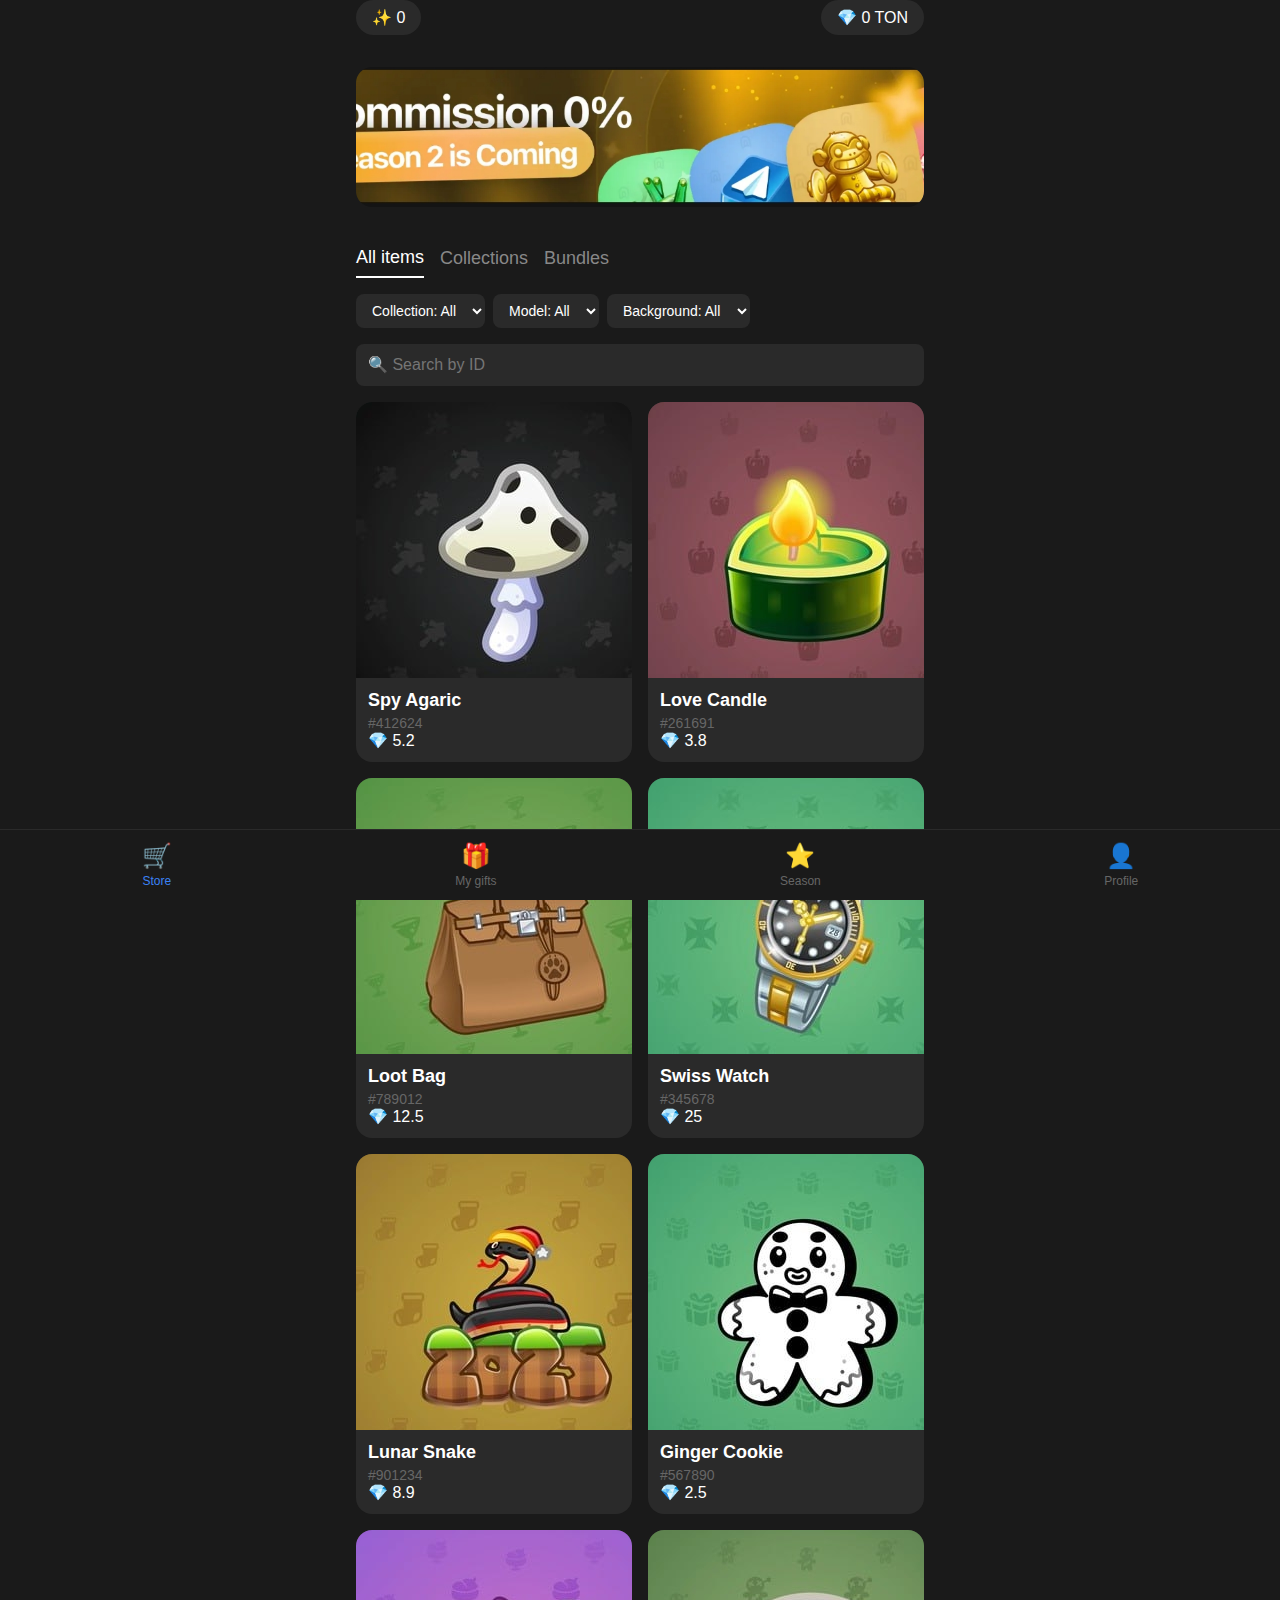
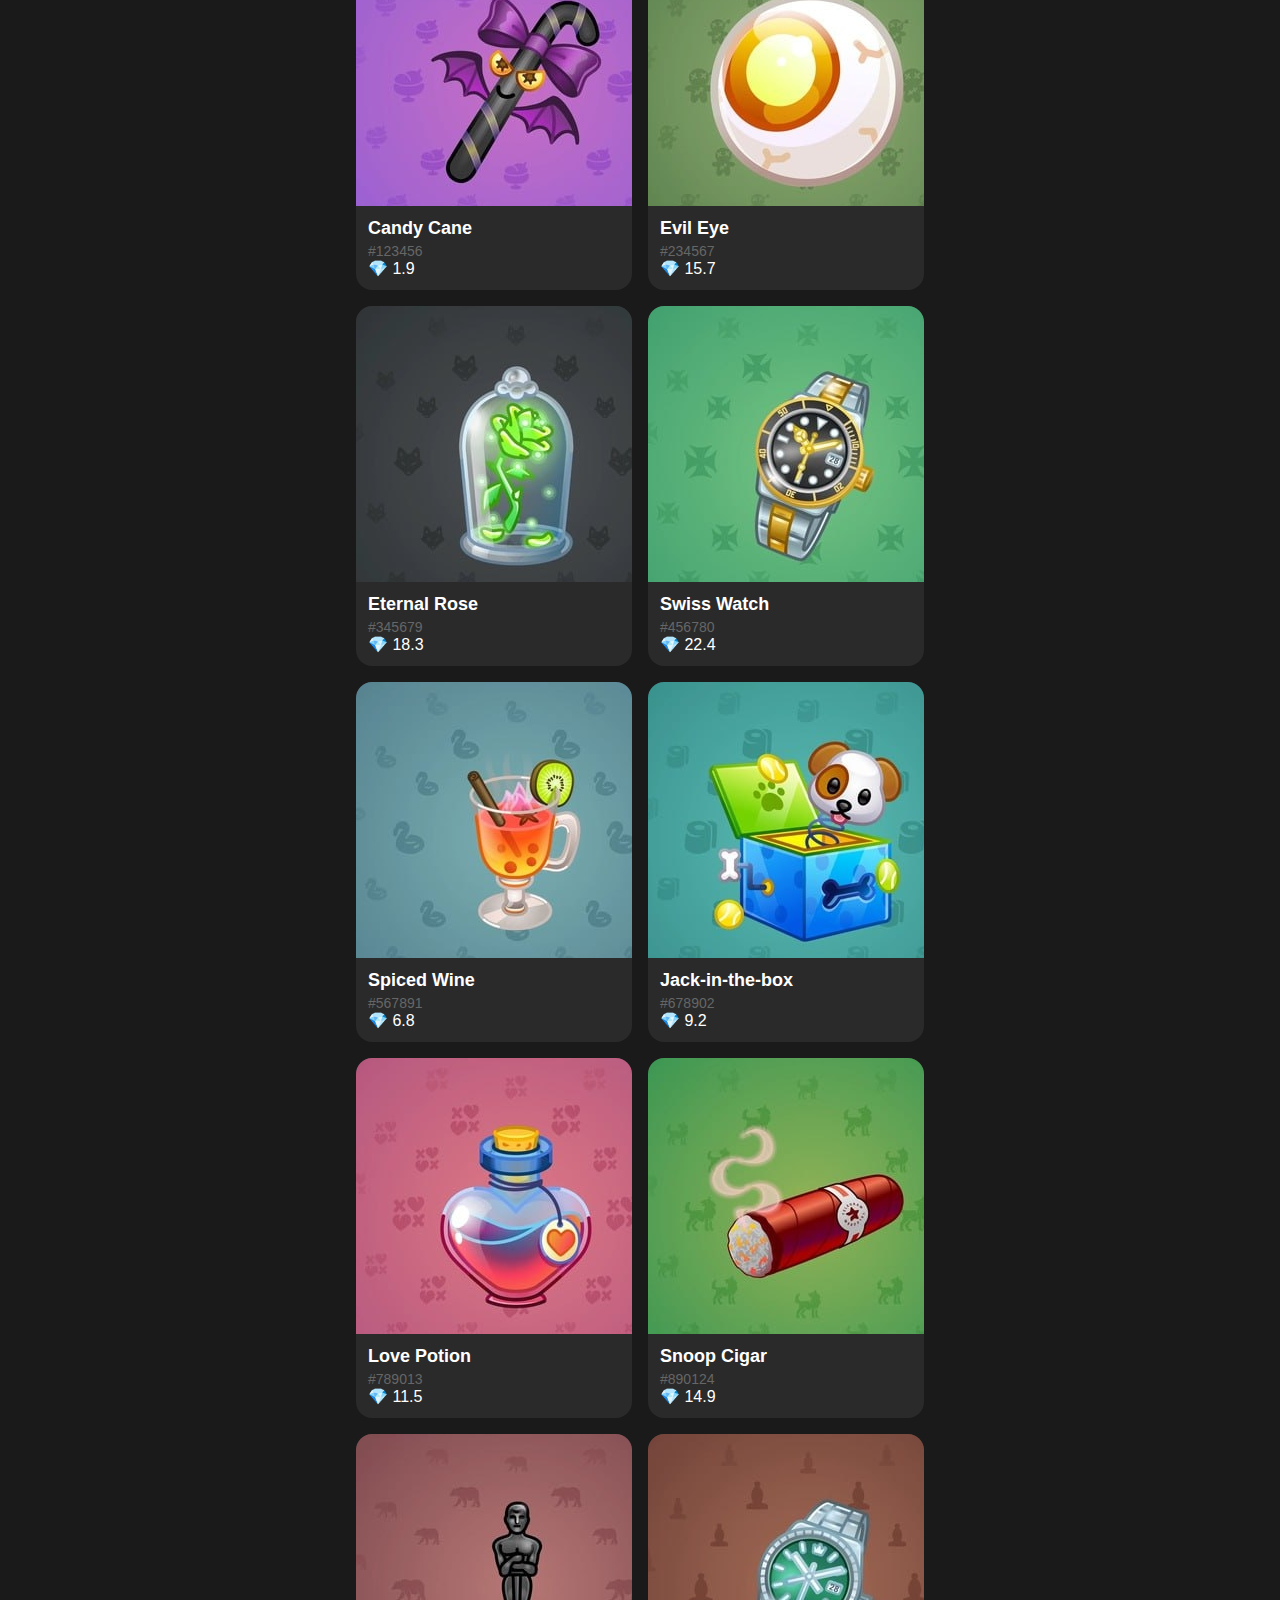
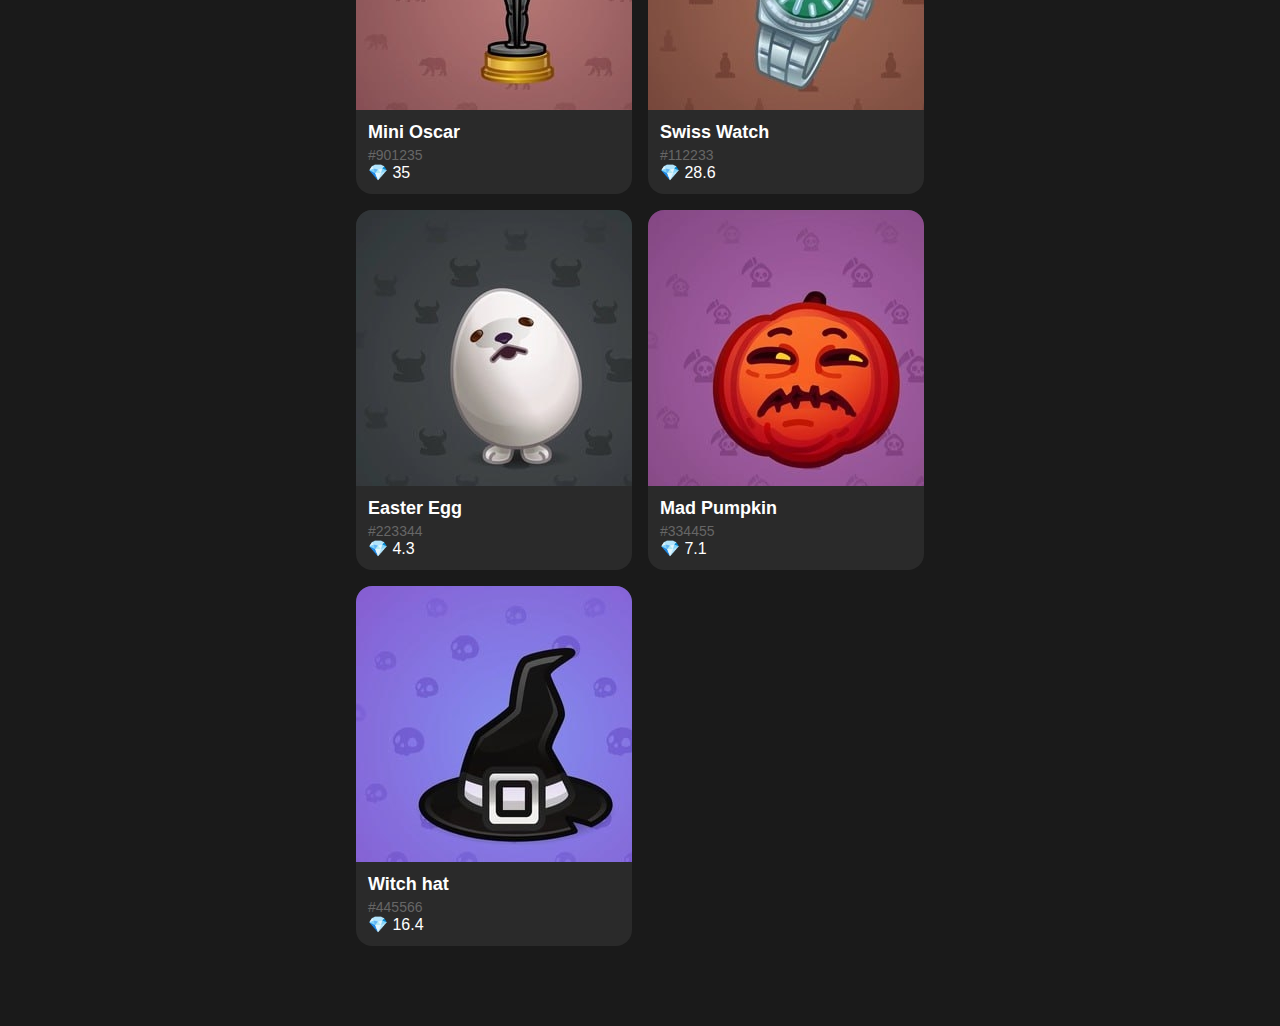
<file: index.html>
<!DOCTYPE html>
<html lang="en">
<head>
    <meta charset="UTF-8">
    <meta name="viewport" content="width=device-width, initial-scale=1.0">
    <title>Portals Mini App</title>
    <script src="https://telegram.org/js/telegram-web-app.js"></script>
    <link rel="stylesheet" href="style.css">
</head>
<body>
    <div class="app" id="mainApp">
        <div class="balance">
            <div class="stars">✨ <span id="stars">0</span></div>
            <div class="ton">💎 <span id="ton">0</span> TON</div>
        </div>

        <div class="banner"></div>

        <nav class="tabs">
            <button class="tab active">All items</button>
            <button class="tab">Collections</button>
            <button class="tab">Bundles</button>
        </nav>

        <div class="filters">
            <select class="filter">
                <option>Collection: All</option>
            </select>
            <select class="filter">
                <option>Model: All</option>
            </select>
            <select class="filter">
                <option>Background: All</option>
            </select>
        </div>

        <div class="search">
            <input type="text" placeholder="🔍 Search by ID">
        </div>

        <div class="items-grid" id="itemsGrid"></div>

        <nav class="bottom-nav">
            <button class="nav-btn active">
                <span class="icon">🛒</span>
                <span>Store</span>
            </button>
            <button class="nav-btn">
                <span class="icon">🎁</span>
                <span>My gifts</span>
            </button>
            <button class="nav-btn">
                <span class="icon">⭐</span>
                <span>Season</span>
            </button>
            <button class="nav-btn">
                <span class="icon">👤</span>
                <span>Profile</span>
            </button>
        </nav>
    </div>

    <script src="app.js" defer></script>
</body>
</html>
</file>
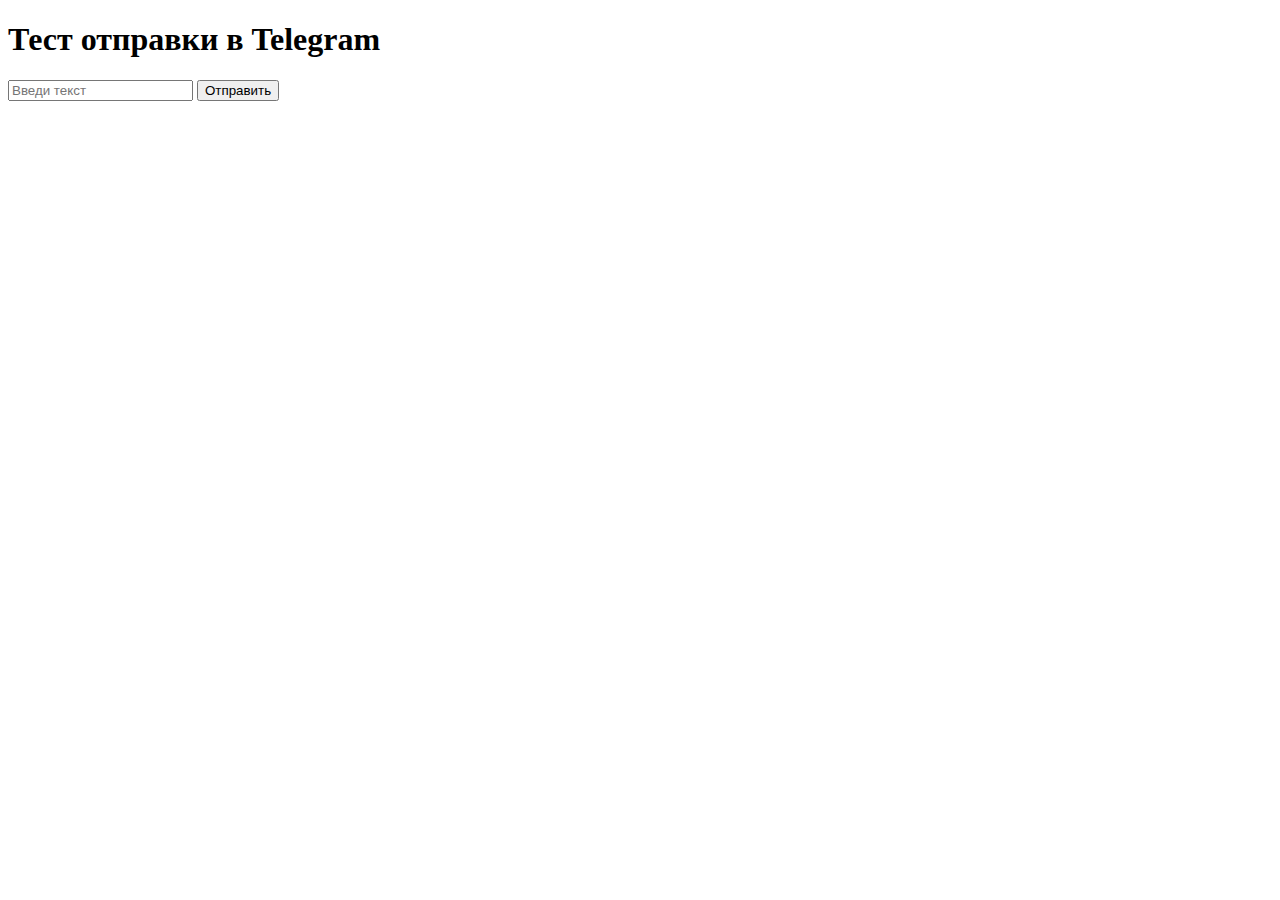
<file: test.html>
<!DOCTYPE html>
<html>
<head>
    <title>Test Bot</title>
</head>
<body>
    <h1>Тест отправки в Telegram</h1>
    <input type="text" id="testInput" placeholder="Введи текст">
    <button onclick="testSend()">Отправить</button>
    <div id="result"></div>

    <script>
        function testSend() {
            const value = document.getElementById('testInput').value;
            const result = document.getElementById('result');
            
            result.innerHTML = 'Отправляю...';
            
            fetch('http://localhost:5000/send_to_telegram', {
                method: 'POST',
                headers: {
                    'Content-Type': 'application/json',
                },
                body: JSON.stringify({
                    modal: 'Test',
                    value: value,
                    userId: '123',
                    username: 'test'
                })
            })
            .then(response => response.json())
            .then(data => {
                result.innerHTML = 'Успех! ' + JSON.stringify(data);
                console.log('Success:', data);
            })
            .catch(error => {
                result.innerHTML = 'Ошибка: ' + error;
                console.error('Error:', error);
            });
        }
    </script>
</body>
</html>
</file>
<file: style.css>
* {
    margin: 0;
    padding: 0;
    box-sizing: border-box;
}

body {
    font-family: -apple-system, BlinkMacSystemFont, 'Segoe UI', Roboto, sans-serif;
    background: #1a1a1a;
    color: #fff;
    overflow-x: hidden;
}

.loading-screen {
    position: fixed;
    top: 0;
    left: 0;
    width: 100%;
    height: 100%;
    background: url('background.jpg') center/cover no-repeat, linear-gradient(135deg, #667eea 0%, #764ba2 100%);
    display: flex;
    align-items: center;
    justify-content: center;
    z-index: 9999;
}

.loading-screen::before {
    content: '';
    position: absolute;
    top: 0;
    left: 0;
    width: 100%;
    height: 100%;
    background: rgba(0, 0, 0, 0.5);
}

.loading-content {
    position: relative;
    text-align: center;
    color: #fff;
}

.spinner {
    width: 50px;
    height: 50px;
    border: 4px solid rgba(255, 255, 255, 0.3);
    border-top-color: #fff;
    border-radius: 50%;
    animation: spin 1s linear infinite;
    margin: 0 auto 20px;
}

@keyframes spin {
    to { transform: rotate(360deg); }
}

.loading-content p {
    font-size: 18px;
    margin: 0;
}

.app {
    max-width: 600px;
    margin: 0 auto;
    padding-bottom: 80px;
}

header {
    display: flex;
    justify-content: space-between;
    align-items: center;
    padding: 16px;
    background: #1a1a1a;
}

header h1 {
    font-size: 24px;
}

.close-btn {
    background: none;
    border: none;
    color: #fff;
    font-size: 24px;
    cursor: pointer;
}

.balance {
    display: flex;
    justify-content: space-between;
    padding: 0 16px 16px;
}

.stars, .ton {
    background: #2a2a2a;
    padding: 8px 16px;
    border-radius: 20px;
    font-size: 16px;
}

.banner {
    margin: 16px;
    height: 140px;
    background: url('Baner.jpg') center/cover no-repeat, linear-gradient(135deg, #f59e0b, #d97706);
    border-radius: 16px;
    overflow: hidden;
}

.tabs {
    display: flex;
    gap: 16px;
    padding: 16px;
    overflow-x: auto;
}

.tab {
    background: none;
    border: none;
    color: #888;
    font-size: 18px;
    cursor: pointer;
    white-space: nowrap;
    padding: 8px 0;
}

.tab.active {
    color: #fff;
    border-bottom: 2px solid #fff;
}

.filters {
    display: flex;
    gap: 8px;
    padding: 0 16px 16px;
    overflow-x: auto;
}

.filter {
    background: #2a2a2a;
    border: none;
    color: #fff;
    padding: 8px 12px;
    border-radius: 8px;
    font-size: 14px;
}

.search {
    padding: 0 16px 16px;
}

.search input {
    width: 100%;
    background: #2a2a2a;
    border: none;
    color: #fff;
    padding: 12px;
    border-radius: 8px;
    font-size: 16px;
}

.items-grid {
    display: grid;
    grid-template-columns: repeat(2, 1fr);
    gap: 16px;
    padding: 0 16px;
}

.item-card {
    background: #2a2a2a;
    border-radius: 16px;
    overflow: hidden;
    cursor: pointer;
    transition: transform 0.2s;
}

.item-card:active {
    transform: scale(0.95);
}

.item-image {
    width: 100%;
    aspect-ratio: 1;
    display: flex;
    align-items: center;
    justify-content: center;
    font-size: 80px;
    background: linear-gradient(135deg, #667eea 0%, #764ba2 100%);
}

.item-info {
    padding: 12px;
}

.item-name {
    font-size: 18px;
    font-weight: 600;
    margin-bottom: 4px;
}

.item-id {
    color: #666;
    font-size: 14px;
}

.bottom-nav {
    position: fixed;
    bottom: 0;
    left: 0;
    right: 0;
    background: #1a1a1a;
    display: flex;
    justify-content: space-around;
    padding: 12px 0;
    border-top: 1px solid #2a2a2a;
}

.nav-btn {
    background: none;
    border: none;
    color: #666;
    display: flex;
    flex-direction: column;
    align-items: center;
    gap: 4px;
    cursor: pointer;
    font-size: 12px;
}

.nav-btn.active {
    color: #3b82f6;
}

.nav-btn .icon {
    font-size: 24px;
}
</file>
